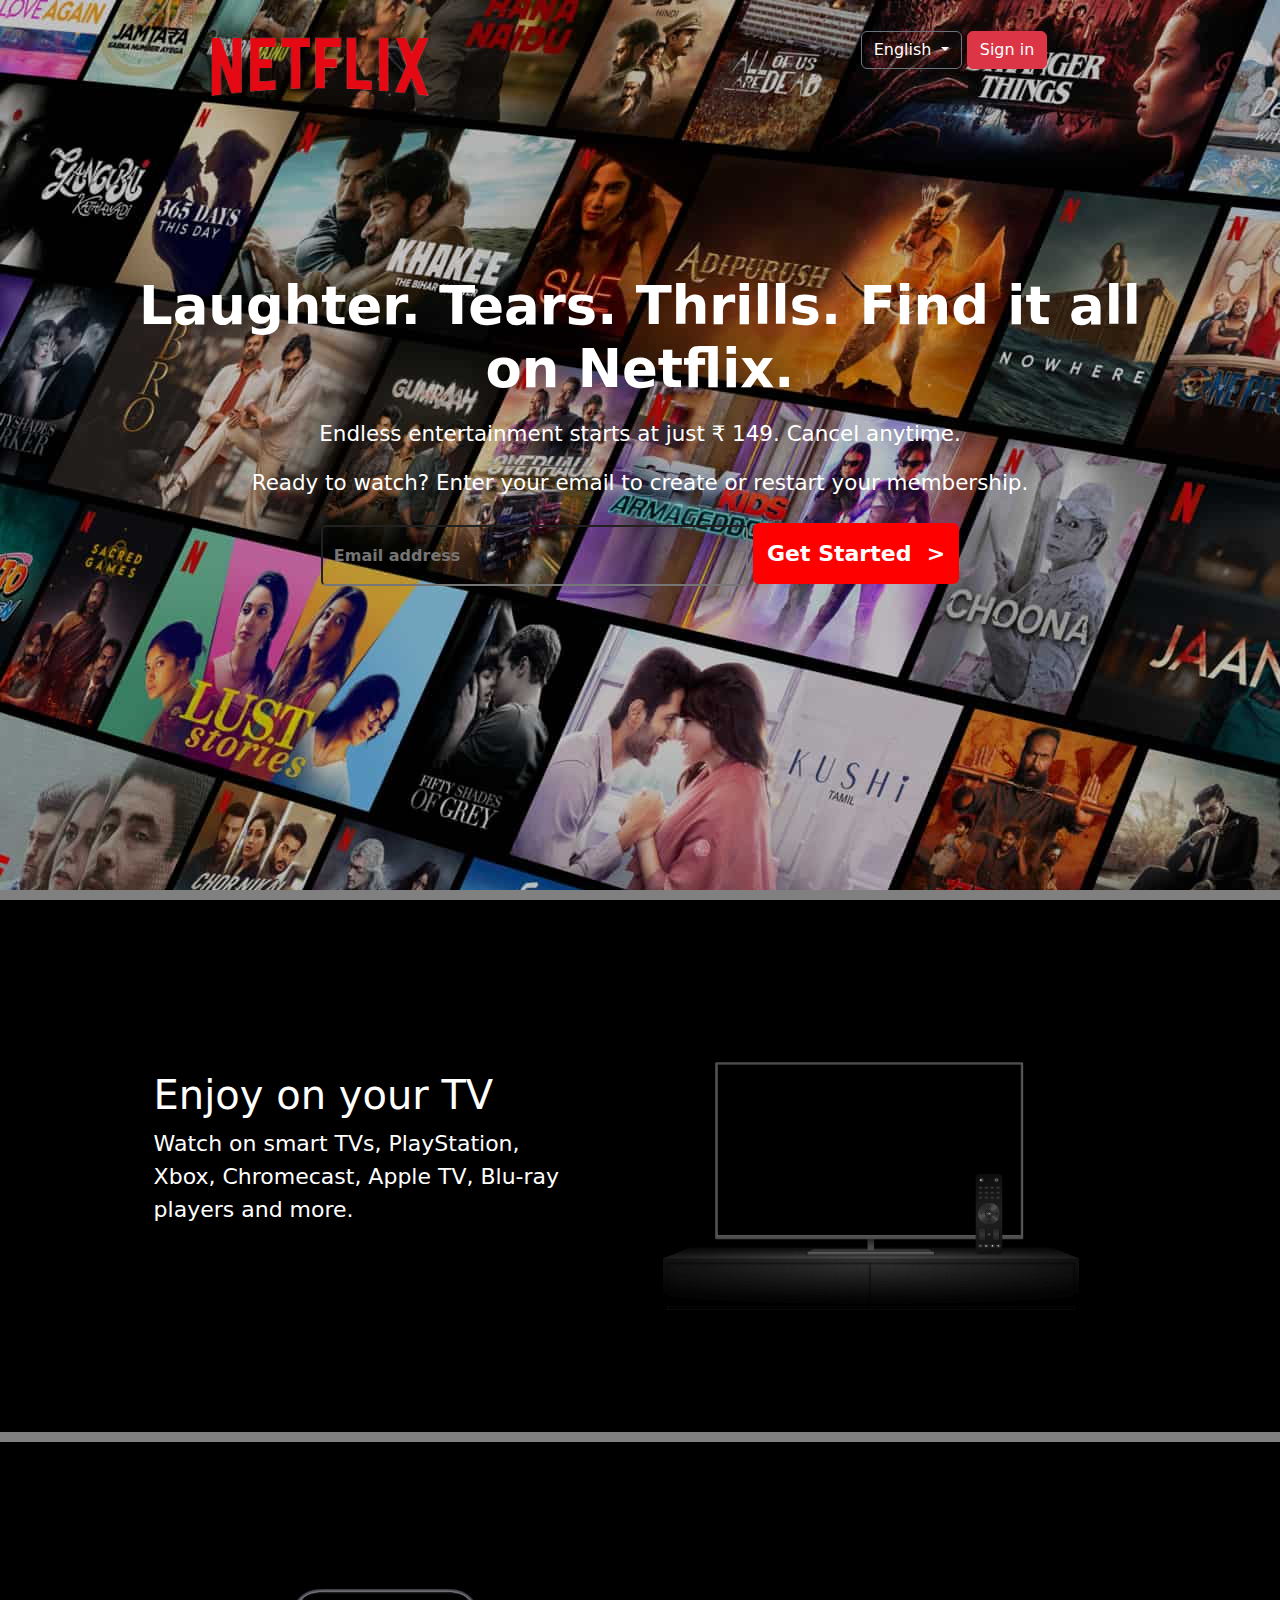
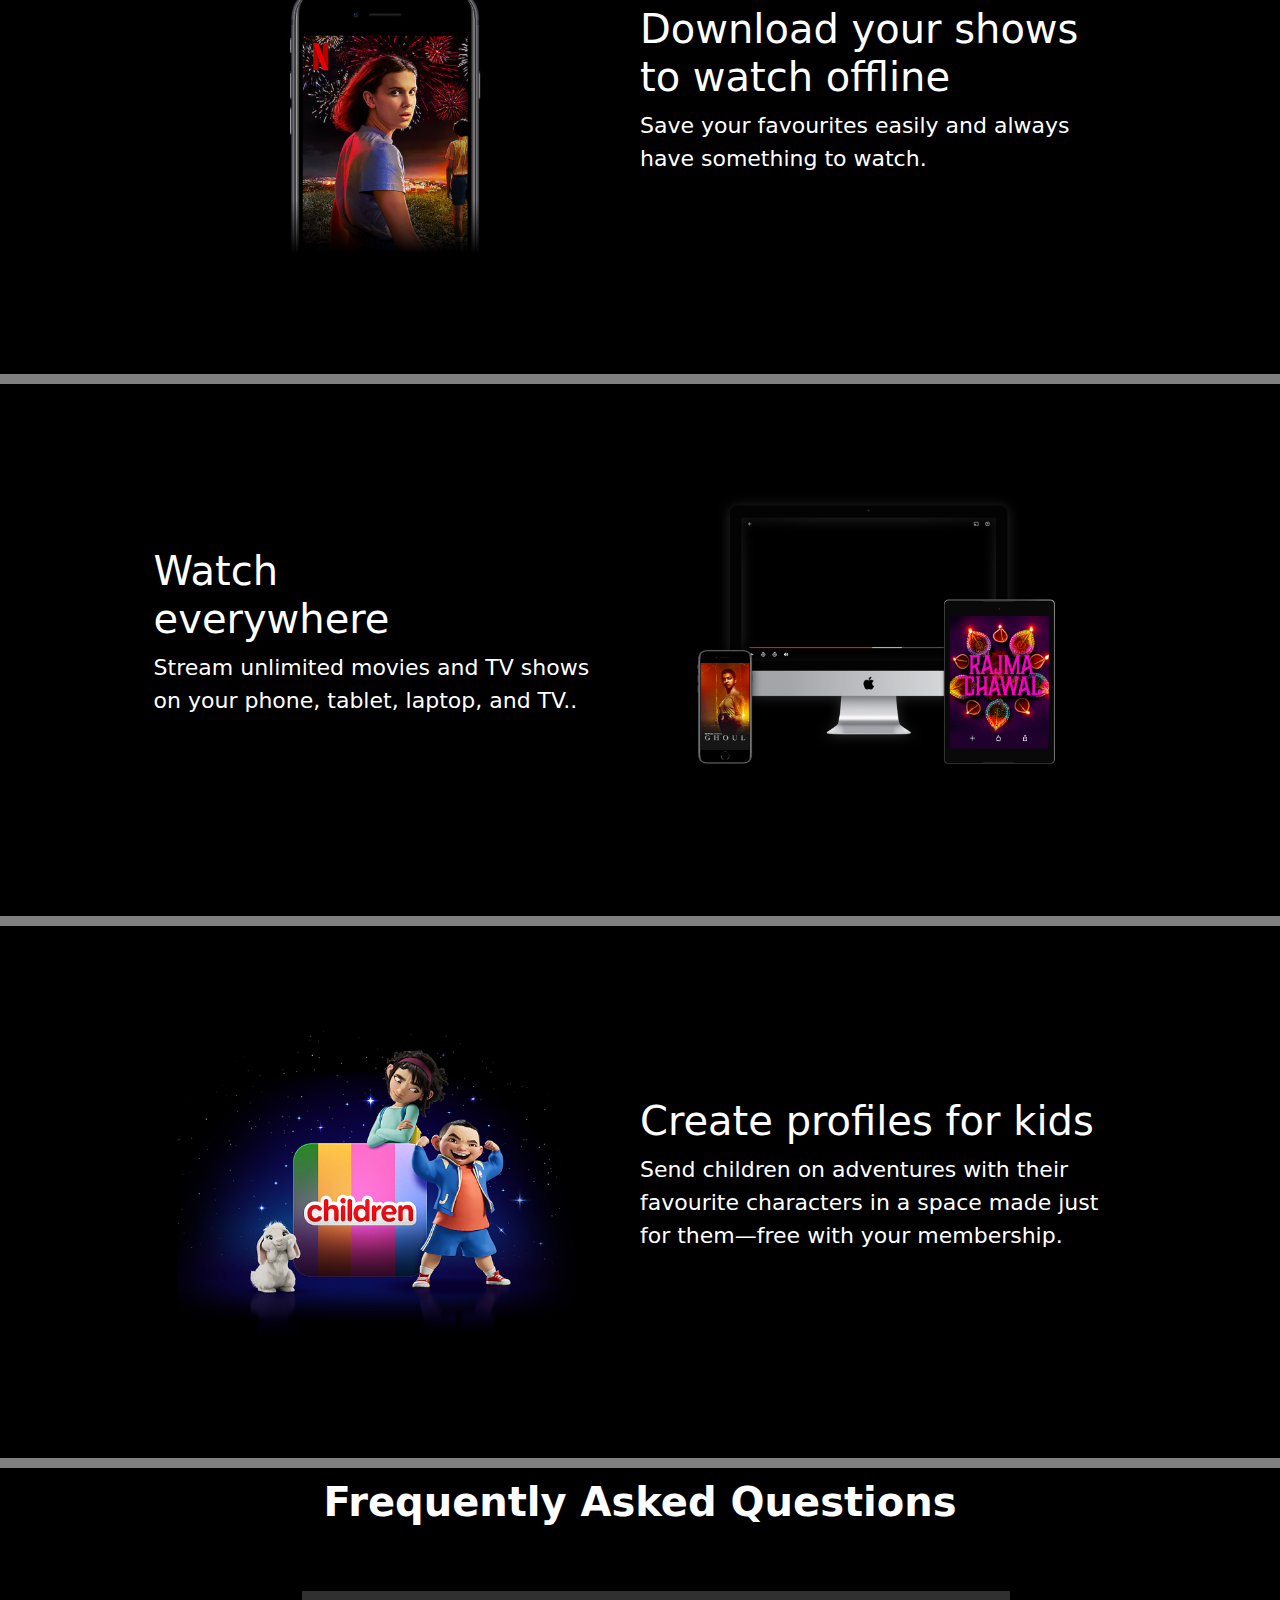
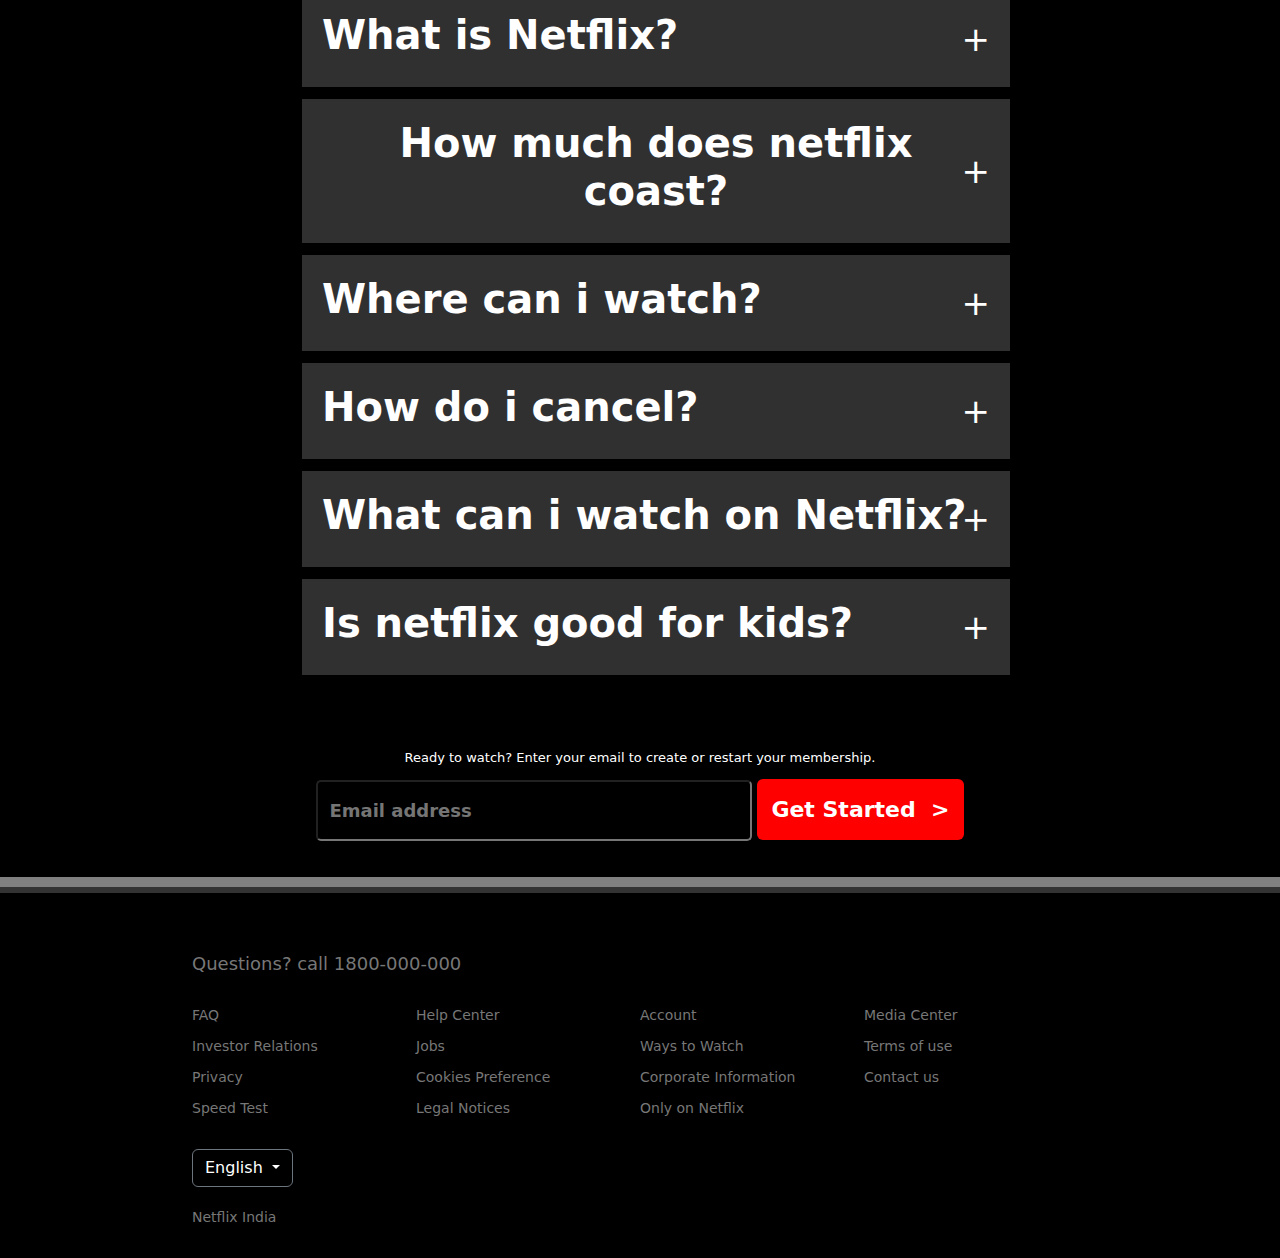
<file: index.html>
<!DOCTYPE html>
<html lang="en">
<head>
    <meta charset="UTF-8">
    <meta name="viewport" content="width=device-width, initial-scale=1.0">
    <title>Document</title>
    <link rel="stylesheet" href="netflix.css">
    <link rel="stylesheet" href="css/bootstrap.css">
<body>
  <div class="container-fluid main">
    <div class="row">
        <div class="col-6 logo-img ">
           <img class="logo" src="images/netflix-logo.png">
        </div>
      <div class="col-6 nav p-30">
<div class="dropdown">
    <a class="btn btn-secondary dropdown-toggle bg-transparent" href="#" role="button" id="dropdownMenuLink" data-toggle="dropdown" aria-haspopup="true" aria-expanded="false">
      English
    </a>
    <div class="dropdown-menu" aria-labelledby="dropdownMenuLink">
      <a class="dropdown-item" href="#">Hindi</a>
      <a class="dropdown-item" href="#">Malayalam</a>
      <a class="dropdown-item" href="#">Arabic</a>
    </div>
    <a href="signin.html"><button type="button" class="btn btn-danger">Sign in</button></a>
  </div>
        </div>
    </div>
    
    <div class=" para col-6 text-white">
        <h1>Laughter. Tears. Thrills. Find it all<br><span>on Netflix.</span></h1>
        <p>Endless entertainment starts at just ₹ 149. Cancel anytime.<br>

            Ready to watch? Enter your email to create or restart your membership.</p>
            <form class="email-signup">
            <input type="email" placeholder="Email address" required>
            <button type="submit">Get Started &nbsp;></button>
          </form>


    </div>
  </div>
  <section class="features">
    <div class="row content-one">
      <div class="text col-12 col-xl-6 col-md-6">
        <h1>Enjoy on your TV</h1>
        <p>Watch on smart TVs, PlayStation,<br> Xbox, Chromecast, Apple TV, Blu-ray <br> players and more.</p>
      </div>
      <div class="image col-12 col-xl-6 col-md-6">
        <img src="images/tv.png" >
      </div>
    </div>
  </section>
  <section class="features">
    <div class="row content-one">
      <div class="image  col-12 col-xl-6 col-md-6">
        <img src="images/mobile-0819.jpg" >
      </div>
      <div class="text  col-12 col-xl-6 col-md-6">
        <h1>Download your shows to watch offline</h1>
        <p>Save your favourites easily and always have something to watch.</p>
      </div>
    </div>
  </section>
  <section class="features">
    <div class="row content-one">
      
      <div class="text col-12 col-xl-6 col-md-6">
        <h1>Watch <br> everywhere</h1>
        <p>Stream unlimited movies and TV shows on your phone, tablet, laptop, and TV..</p>
      </div>
      <div class="image col-12 col-xl-6 col-md-6">
        <img src="images/tv-2.png" >
      </div>
    </div>
  </section>
  <section class="features">
    <div class="row content-one">
      <div class="image col-12 col-xl-6 col-md-6">
        <img src="images/kids-image.png" >
      </div>
      <div class="text col-12 col-xl-6 col-md-6">
        <h1>Create profiles for kids</h1>
        <p>Send children on adventures with their favourite characters in a space made just for them—free with your membership.</p>
      </div>
    </div>
  </section>
      <section>
        <div class="row">
          <div class="faq col-12 col-sm-12">
            <h1>Frequently Asked Questions</h1>
            <ul class="accordion">
              <li>
                <input type="radio" name="accordion" id="first">
                <label for="first"><h1 >What is Netflix?</h1></label>
                <div class="content">
                 <p> Netflix is a streaming service that offers a wide variety of award-winning TV shows, movies, anime, documentaries and more – on thousands of internet-connected devices.

You can watch as much as you want, whenever you want, without a single ad – all for one low monthly price. There's always something new to discover, and new TV shows and movies are added every week!Netflix has an extensive library of feature films, documentaries, TV shows, anime, award-winning Netflix originals, and more. Watch as much as you want, anytime you want.</p>
                </div>
              </li>
              <li>
                <input type="radio" name="accordion" id="second">
                <label for="second"><h1>How much does netflix coast?</h1></How></label>
                <div class="content">
                 <p> Watch Netflix on your smartphone, tablet, Smart TV, laptop, or streaming device, all for one fixed monthly fee. Plans range from ₹ 149 to ₹ 649 a month. No extra costs, no contracts.</p>
                </div>
              </li>
              <li>
                <input type="radio" name="accordion" id="third">
                <label for="third"><h1>Where can i watch?</h1></label>
                <div class="content">
                 <p> Watch anywhere, anytime. Sign in with your Netflix account to watch instantly on the web at netflix.com from your personal computer or on any internet-connected device that offers the Netflix app, including smart TVs, smartphones, tablets, streaming media players and game consoles.

You can also download your favourite shows with the iOS, Android, or Windows 10 app. Use downloads to watch while you're on the go and without an internet connection. Take Netflix with you anywhere.</p>
                </div>
              </li>
              <li>
                <input type="radio" name="accordion" id="forth">
                <label for="forth"><h1>How do i cancel?</h1>
                </label>
                <div class="content">
                 <p>Netflix is flexible. There are no annoying contracts and no commitments. You can easily cancel your account online in two clicks. There are no cancellation fees – start or stop your account anytime.</p> 
                </div>
              </li>
              <li>
                <input type="radio" name="accordion" id="fifth">
                <label for="fifth"><h1>What can i watch on Netflix?</h1></label>
                <div class="content">
                  <p>Netflix has an extensive library of feature films, documentaries, TV shows, anime, award-winning Netflix originals, and more. Watch as much as you want, anytime you want.</p>
                </div>
              </li>
              <li>
                <input type="radio" name="accordion" id="sixth">
                <label for="sixth"><h1>Is netflix good for kids?</h1></label>
                <div class="content">
                  <p>The Netflix Kids experience is included in your membership to give parents control while kids enjoy family-friendly TV shows and films in their own space.

                    Kids profiles come with PIN-protected parental controls that let you restrict the maturity rating of content kids can watch and block specific titles you don’t want kids to see.</p>
                </div>
              </li>
            </ul>
            <small>Ready to watch? Enter your email to create or restart your membership.</small>
            <form class="email-signup">
              <input type="email" placeholder="Email address" required>
              <button type="submit">Get Started &nbsp;></button>
            </form>

          </div>

        </div>
      </section>
<footer>
  <div class="row">
    <div class="footer">
      <h2>Questions? call 1800-000-000</h2>
      <div class="row-one">
        <div class="col">
          <a href="#">FAQ</a>
          <a href="#">Investor Relations</a>
          <a href="#">Privacy</a>
          <a href="#">Speed Test</a>
          
        </div>
        <div class="col">
          <a href="#">Help Center</a>
          <a href="#">Jobs</a>
          <a href="#">Cookies Preference</a>
          <a href="#">Legal Notices</a>
          
        </div>
        <div class="col">
          <a href="#">Account</a>
          <a href="#">Ways to Watch</a>
          <a href="#">Corporate Information</a>
          <a href="#">Only on Netflix</a>
          
        </div>
        <div class="col">
          <a href="#">Media Center</a>
          <a href="#">Terms of use</a>
          <a href="#">Contact us</a>
          
          
        </div>
      </div>
      <div class="dropdown">
        <a class="btn btn-secondary dropdown-toggle bg-transparent" href="#" role="button" id="dropdownMenuLink" data-toggle="dropdown" aria-haspopup="true" aria-expanded="false">
          English
        </a>
        <div class="dropdown-menu" aria-labelledby="dropdownMenuLink">
          <a class="dropdown-item" href="#">Hindi</a>
          <a class="dropdown-item" href="#">Malayalam</a>
          <a class="dropdown-item" href="#">Arabic</a>
        </div>
        
      </div>
      <p class="copyright-txt">Netflix India</p>
            </div>
    </div>
  </div>
</footer>



<script src="https://cdn.jsdelivr.net/npm/@popperjs/core@2.11.8/dist/umd/popper.min.js" integrity="sha384-I7E8VVD/ismYTF4hNIPjVp/Zjvgyol6VFvRkX/vR+Vc4jQkC+hVqc2pM8ODewa9r" crossorigin="anonymous"></script>
    
<script src="js/bootstrap.js"></script>
</body>
</html>
</file>
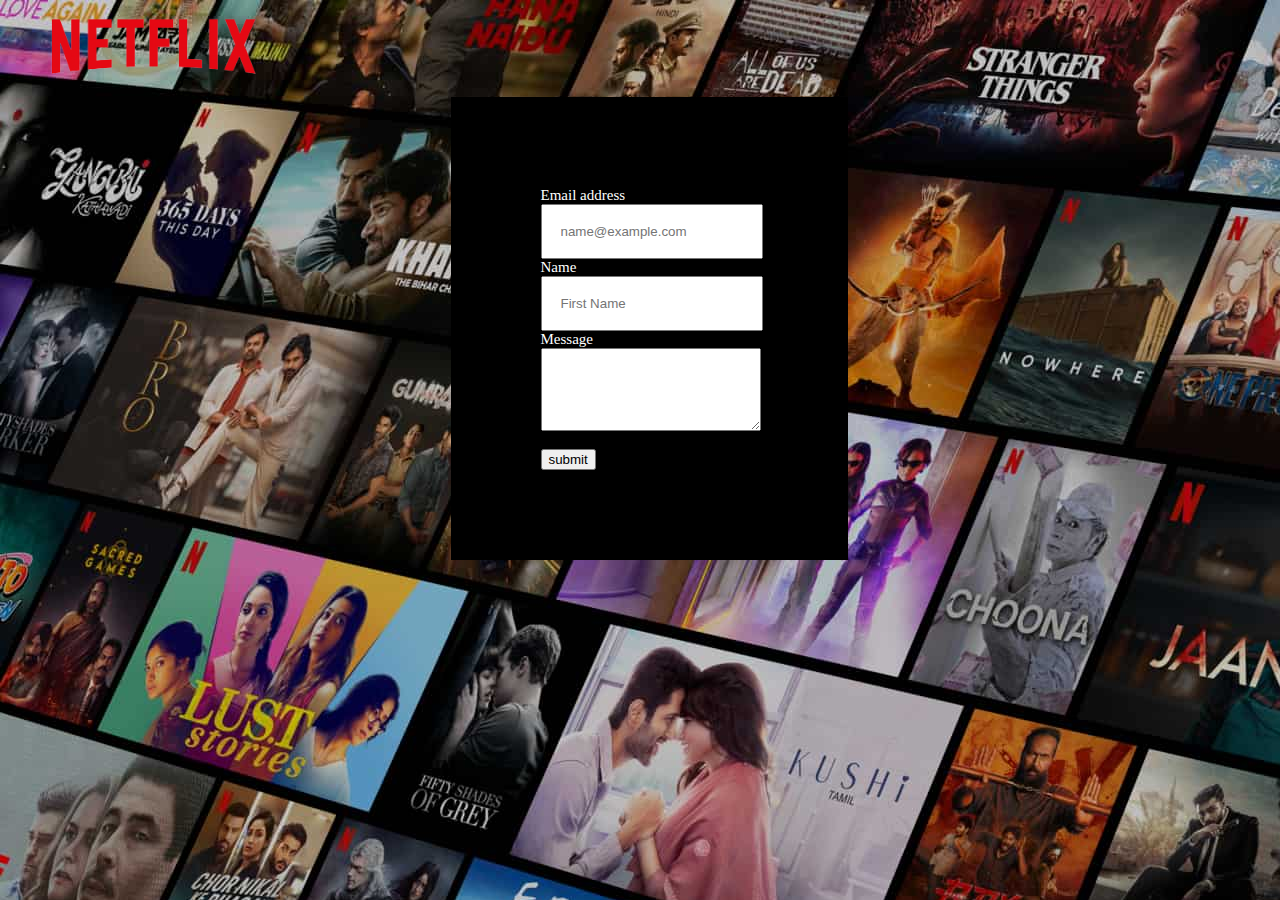
<file: signin.html>
<!DOCTYPE html>
<html lang="en">
<head>
    <meta charset="UTF-8">
    <meta name="viewport" content="width=device-width, initial-scale=1.0">
    <title>Document</title>
    <link rel="stylesheet" href="netflix1.css">
    <script src="https://ajax.googleapis.com/ajax/libs/jquery/3.5.1/jquery.min.js"></script>
    
</head>
<body>
    <div class="header">
        <img class="logo" src="images/netflix-logo.png" alt="">

    </div>
    <div class="sign-in">
        <div class="form">
            <form id="submit-form" action="">
                <div class="form-group">
                  <label for="exampleFormControlInput1">Email address</label>
                  <input type="email" class="form-control" id="exampleFormControlInput1" placeholder="name@example.com">
                </div>
                <div class="form-group ">
                  <label for="exampleFormControlSelect1">Name</label>
                  <input type="text" class="form-control" id="exampleFormControlSelect1" placeholder="First Name">
                   
                </div>
               
                <div class="form-group">
                  <label for="exampleFormControlTextarea1">Message</label>
                  <textarea class="form-control" id="exampleFormControlTextarea1" rows="3"></textarea>
                </div>
                <br>
                <input type="submit" value="submit">

              </form>

        <script>
            $("#submit-form").submit((e)=>{
                e.preventDefault()
                $.ajax({
                    url:"https://script.google.com/macros/s/AKfycbwNmfyjN4ZcEyVFCwdZIB5m5JXy9l3wMZQY5spPFW6IY2JGilrBP1tq1-4aIrFG6KiM/exec",
                    data:$("#submit-form").serialize(),
                    method:"post",
                    success:function (response){
                        alert("Form submitted successfully")
                        window.location.reload()
                        //window.location.href="https://google.com"
                    },
                    error:function (err){
                        alert("Something Error")
        
                    }
                })
            })
        </script>
</body>
</html>
</file>
<file: netflix.css>
*{
    margin: 0;
    padding: 0;
   

}
body{
    margin: 0;
    padding: 0;
    
}
.main{
    background-image: url(images/netflix-background.jpg);
    height: 900px;
    width: 100%;
    border-bottom: 10px solid grey;
    margin: auto;
    width: 100%;

    
    text-align: center;

}
.header img{
   
}
.row{
    display:inline-flex ;
}
.nav{
    height: 100px;
    align-content: center;
    justify-content: center;

} 
.logo-img{
    height: 100px;
    
    display: inline-block;
    text-align: center;
    display: inline-flex;
    align-items: center;
    justify-content: center;
} 
.logo{
    width: fit-content;
    height: 222%;
    

}

.para{
    margin-top:10px;
    width: 100%;
    display: inline;
    margin-left: auto;
    text-align: center;
    
}


    

.para h1{
    font-size: 330%;
    font-weight: bold;
    margin-top: 174px;
    

}

.para p{
    line-height: 49px;
    font-size: 134%;
}
.para input{
    
    width: 34%;
    height: 61px;
    background: transparent;
    border-radius: 5px;
    padding: 11px;
    font-weight: 600;

    
}
.para button{

    padding: 14px;
    background: red;
    color: white;
    font-weight: bold;
    font-size: 22px;
    border: none;
    border-radius: 6px;
}
.features{
    font-size: 22px;
    padding: 50px 12%; 
    background: black;
    color: white;
    border-bottom: 10px solid grey;
}
.content-one{
    display: flex;
    width: 100%;
    align-items: center;
    flex-wrap: wrap;
    padding: 50px 0;
}
.text{
    flex-basis: 50%;
    margin-bottom: 20px;
}
.image{
    flex-basis: 50%;
    margin-bottom: 20px;
}
.image img{
    display: block;
    width: 90%;
    margin: auto;
}
.faq{
    padding: 10px 12%;
    text-align: center;
    font-size: 18px;
    background: black;
    color: white;
    border-bottom: 10px solid grey;
}
.faq h1{
    font-weight: bold;
    font-size: 40px;
}
.accordion{
    margin: 60px auto;
    width: 100%;
    max-width: 750px;
}
.accordion li{
    list-style: none;
    width: 100%;
    padding: 5px;
}
.accordion li label{
    display: flex;
    align-items: center;
    padding: 20px;
    font-size: 18px;
    font-weight: 500;
    background: #303030;
    margin-bottom: 2px;
    cursor: pointer;
    position: relative;
}
label::after{
    content: '+';
    font-size: 34px;
    position: absolute;
    right: inherit;
    right: 20px;
    transition: transform 0.5s;
}

input[type="radio"]{
    display: none;
}
.accordion .content{
    background:#303030 ;
    text-align: left;
    padding: 0 20px;
    max-height: 0;
    overflow: hidden;
    transition: max-height 0.5s, padding 0.5s;
}
.accordion input[type="radio"]:checked + label + .content{
    max-height: 600px;
    padding: 30px 20px;
}
.accordion input[type="radio"]:checked + label + .content::after{
    transform: rotate(135deg);

}
.faq input{
    width: 34%;
    height: 61px;
    background: transparent;
    border-radius: 5px;
    margin-top: 10px;
    padding: 11px;
    font-weight: 600;
    color: white;
    
}
.faq button{
    padding: 14px;
    background: red;
    color: white;
    font-weight: bold;
    font-size: 22px;
    border: none;
    border-radius: 6px;
    margin-top:10px;
}
.faq small{
    font-size: 13px;
}
footer{
    padding: 50px 15% 10px;
    border-top: 6px solid #333;
    color: #777;
    background: black;
}
footer h2{
    font-size: 18px;
    font-weight: 400;
    margin-bottom: 30px;
}
footer .col{
    flex-basis: 25%;
    flex-grow: 1;
    margin-bottom: 20px;
}
footer .col a{
    display: block;
    text-decoration: none;
    color:#777;
    font-size: 14px;
    margin-bottom: 10px;
}
footer .row{
    align-items: flex-start;
    padding: 10px 0;
}
.row-one{
    display: flex;
}
.faq .email-signup{
    padding-bottom: 26px;
}
.copyright-txt{
    font-size: 14px;
    margin-top: 20px;
    margin-bottom: 10px;
}
@media screen and (max-width:600px){
    .logo{
        margin-left: -20px;
        width: 150px;
    }
    .main{
        height: 1050px;
    }
    .main,input{
        font-size: 12px;
        padding: 10px 15px;
        color: white;
    }
    .dropdown{
        margin-left: 45%;
    width: 73%;
    margin-top: 23px;
    }
    .btn-secondary{
        margin-left: -85%;
    }
    .para p{
        font-size: 25px;
    }
    .content-one h1{
        font-size: 60px;

    }
    .text, .image{
        flex-basis: 100%;

    }
    .text p{
        font-size: 30px;

    }
    .accordion {
        margin-left: -15px;
    }
    .accordion .content {
        font-size: 30px;
    }
    .accordion label h1{
        font-size: 23px;
    }
    .faq small{
        font-size: 18px;
    }
    footer .col a{
        font-size: 20px;
        margin-left:-15px;
        padding: 2px;

    }
    .row-one :nth-child(2),:nth-child(3){
       
    }

}
</file>
<file: netflix1.css>
body{
    margin: 0;
    padding: 0;
    background-image: url(images/netflix-background.jpg);
    
    
    align-items: center;
}
.header{
    width: 100%;
    height: 100px;
    margin: auto;
    margin-left: 4%;
    position: relative;
    margin-top: -39px;
    margin-top: -74px;
}
.logo{
    width:16%;
}
.sign-in{
    width: 100%;
    margin: auto;
    display: flex;
    height: 100%;
    padding: 9px;
    justify-content: center;
    margin-top: 62px;
}
.form{
    background: black;
    padding: 79px;
    padding-left: 122px;
    padding-right: 1px;
    padding-right: 60px;
    padding: 90px;
}
.form h1{
    color: white;
}
.form .email,.pass{
    border: none;
    height: 41px;
    border-radius: 4px;
    background: darkslategrey;
    border-bottom: 2px solid darkgoldenrod;
    width: 70%;
    margin-bottom: 25px;
    width: 89%;

}
.form button{
    width: 89%;
    height: 39px;
    margin-top: 44px;
    border-radius: 4px;
    border: none;
    background: red;
    color: white;
}
.form label{
    color: white;
    font-size: 15px;
}
.form .need {
    margin-left: 106px;
    font-size: 12px;
    color: white;
    font-family: math;
    margin-left: 50px;
}
.new{
    text-decoration: none;
    color:grey;
    font-size: 15px;
}
.sign-in span{
    color: white;
}
.sign-in p{
    color: white;
    font-size: 12px;
    font-family: sans-serif;
}
@media screen and (max-width:1070px){
.logo{
    margin-top: 20px;
    margin-left: 50px;
}
}
@media screen and (max-width:840px){
    .logo{
        margin-top: 50px;
        margin-left: 50px;
        width:;
    }
    }
    .form-label{
    margin-right: -90px;
    color: black;
    position: absolute;
    }
    .form-control{
        width: 84%;
        padding: 18px;
    }
    .form-group{
        display: grid;
    }
</file>
